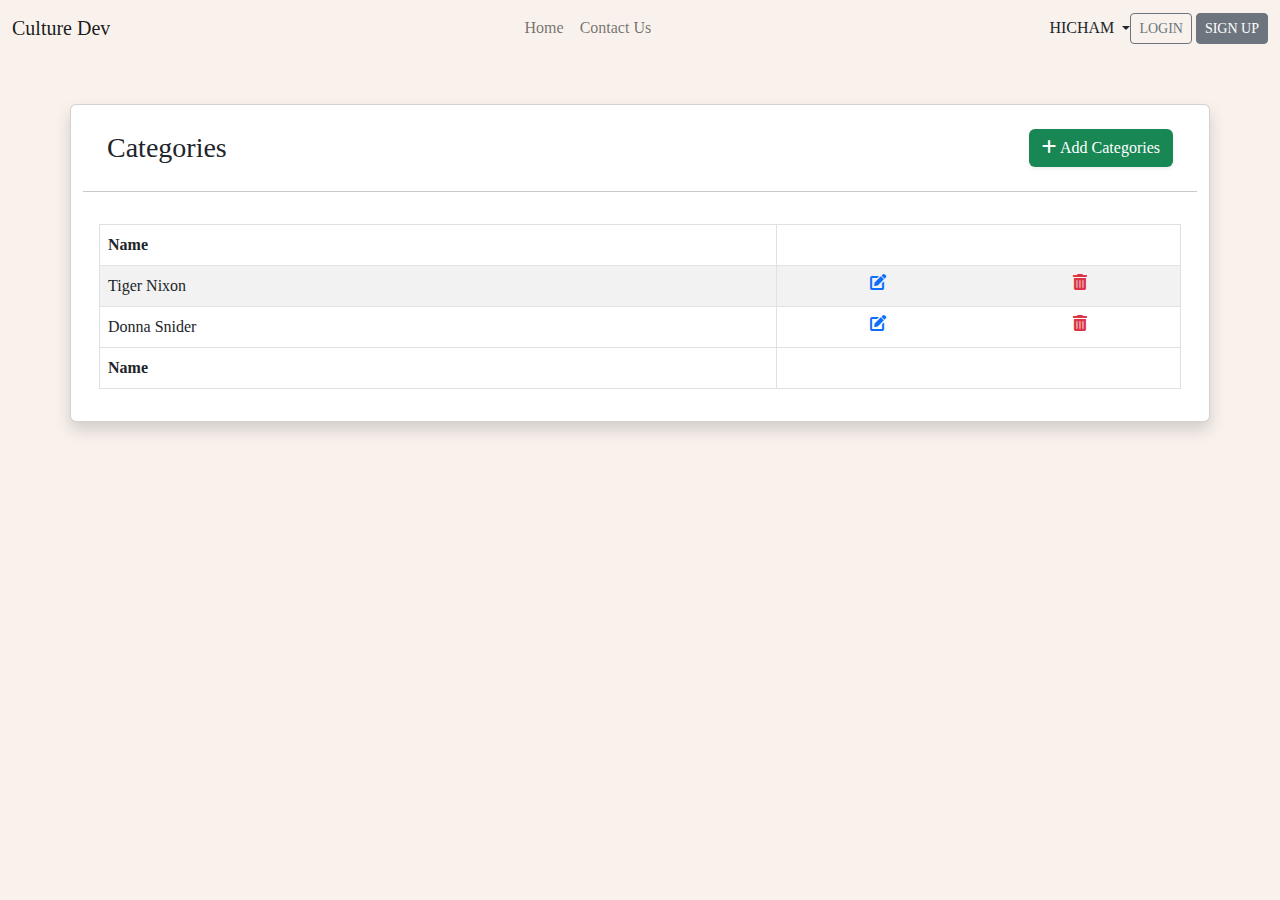
<file: public/dashboard/categorie.html>
<!DOCTYPE html>
<html lang="en">
<head>
    <meta charset="UTF-8">
    <meta name="Auteur" content="Hicham">
    <meta name="Description"
          content="DevCulture.com is a platform that would focus exclusively on articles and posts related to the culture of software development. It would be a community-driven platform where software developers can share their knowledge, experiences, and insights through written content, such as articles and blog posts.">
    <title>DashBoard</title>
    <link href="../assets/css/style.css" rel="stylesheet">
    <link href="../assets/css/bootstrap.min.css" rel="stylesheet">
    <link href="../assets/css/vendor.min.css" rel="stylesheet">

    <link href="https://cdn.datatables.net/1.13.1/css/dataTables.bootstrap5.min.css" rel="stylesheet">
</head>
<body style="background-color: #f8f1ec">
<header class="navbar navbar-expand-lg">
    <div class="container-fluid">
        <a class="navbar-brand" href="../../index.html">Culture Dev</a>
        <button class="navbar-toggler collapsed" type="button" data-bs-toggle="collapse"
                data-bs-target="#navbarSupportedContent" aria-controls="navbarSupportedContent" aria-expanded="false"
                aria-label="Toggle navigation">
            <span class="navbar-toggler-icon"></span>
        </button>
        <div class="navbar-collapse collapse" id="navbarSupportedContent">
            <ul class="navbar-nav ms-auto me-auto mb-2 mb-lg-0">
                <li class="nav-item">
                    <a class="nav-link" href="../../index.html">Home</a>
                </li>
                <li class="nav-item">
                    <a class="nav-link" href="../../index.html">Contact Us</a>
                </li>
            </ul>
            <!--<?php
            if (isset($_SESSION['user'])) {
            $name = $_SESSION['user'][1].' '.$_SESSION['user'][2];
            echo '-->
            <div class="navbar-item navbar-user dropdown">
                <div style="cursor: pointer" class="navbar-link dropdown-toggle d-flex align-items-center"
                     data-bs-toggle="dropdown">
                            <span>
                                <span class="me-1">HICHAM</span>
                                <b class="caret"></b>
                            </span>
                </div>
                <div class="dropdown-menu me-1 dropdown-menu-lg-end">
                    <a href="profile.php" class="dropdown-item">DashBoard</a>
                    <div class="dropdown-divider"></div>
                    <a href="logout.php" class="dropdown-item">Log Out</a>
                </div>
            </div><!--';
        } else {
        echo '-->
            <div>
                <a href="login.html" class="btn btn-outline-secondary btn-sm">LOGIN</a>
                <a href="signup.html" class="btn btn-secondary btn-sm">SIGN UP</a>
            </div>
            <!--';
        }
        ?>-->
        </div>
    </div>
</header>
<main>
    <div class="card shadow my-5 container">
        <div class="d-sm-flex align-items-center justify-content-between m-4 mb-2">
            <h1 class="h3 mb-0">Categories</h1>
            <button class="btn shadow-sm bg-success text-white"><i class="fa-solid fa-plus fa-md"></i>
                Add Categories
            </button>
        </div>
        <hr>
        <div class="card-body">
            <div class="table-responsive fw-w300">
                <table id="example" class="table table-striped table-bordered">
                    <thead>
                    <tr>
                        <th>Name</th>
                        <th></th>
                    </tr>
                    </thead>
                    <tbody>
                    <tr>
                        <td>Tiger Nixon</td>
                        <td>
                            <div class='d-flex justify-content-around'>
                                <i role='button' class='fa-solid fa-pen-to-square text-primary'></i>
                                <i role='button' class='fa-solid fa-trash-can text-danger ms-3'></i>
                            </div>
                        </td>
                    </tr>
                    <tr>
                        <td>Donna Snider</td>
                        <td>
                            <div class='d-flex justify-content-around'>
                                <i role='button' class='fa-solid fa-pen-to-square text-primary'></i>
                                <i role='button' class='fa-solid fa-trash-can text-danger ms-3'></i>
                            </div>
                        </td>
                    </tr>
                    </tbody>
                    <tfoot>
                    <tr>
                        <th>Name</th>
                        <th></th>
                    </tr>
                    </tfoot>
                </table>
            </div>
        </div>
    </div>

</main>
<script src="https://code.jquery.com/jquery-3.5.1.js"></script>
<script src="https://cdn.datatables.net/1.13.1/js/jquery.dataTables.min.js"></script>
<script src="https://cdn.datatables.net/1.13.1/js/dataTables.bootstrap5.min.js"></script>

<script src="../assets/js/popper.min.js"></script>
<script src="../assets/js/bootstrap.min.js"></script>
<script src="../assets/js/script.js"></script>
</body>
</html>
</file>
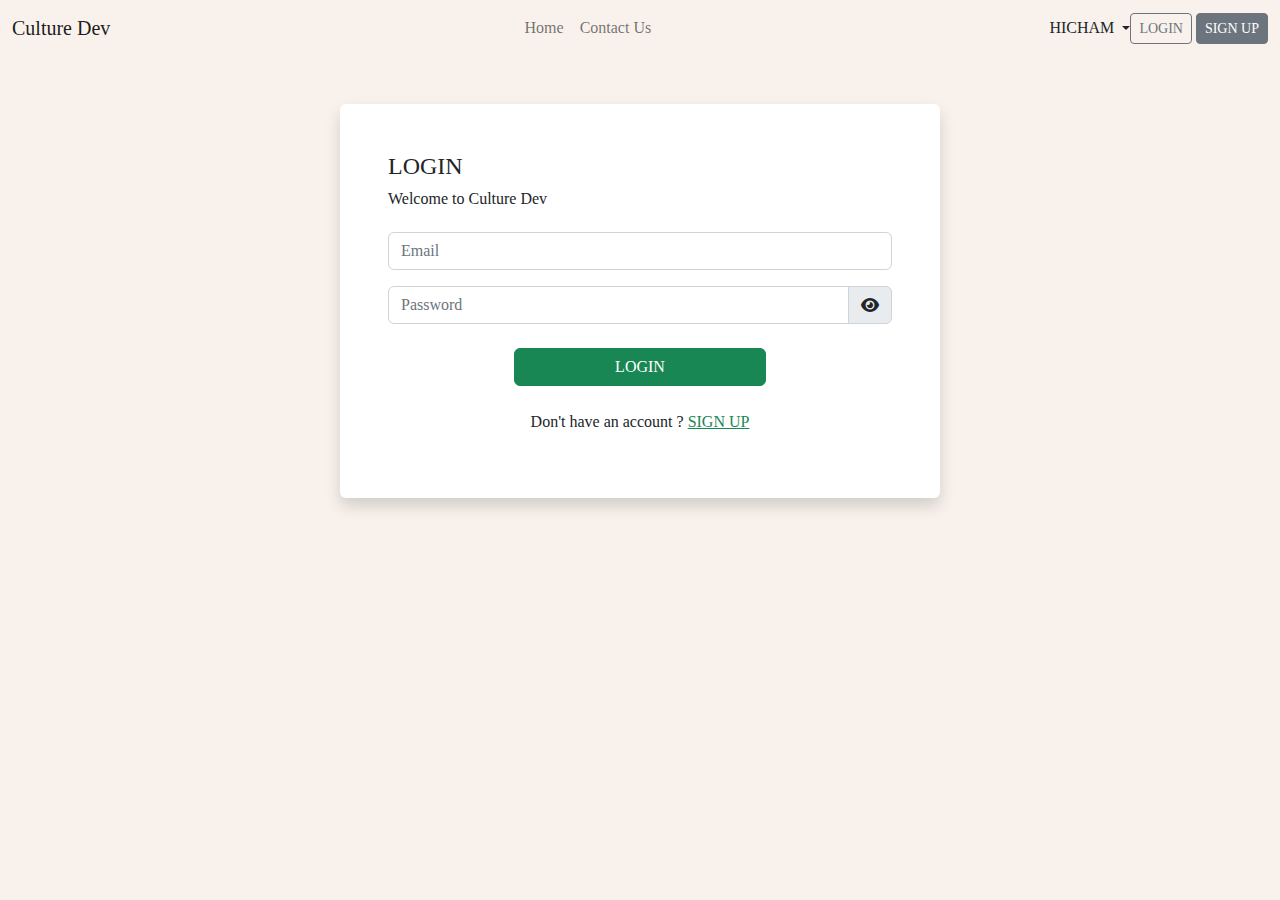
<file: public/pages/login.html>
<!DOCTYPE html>
<html lang="en">
<head>
    <meta charset="UTF-8">
    <meta name="Auteur" content="Hicham">
    <meta name="Description"
          content="DevCulture.com is a platform that would focus exclusively on articles and posts related to the culture of software development. It would be a community-driven platform where software developers can share their knowledge, experiences, and insights through written content, such as articles and blog posts.">
    <title>Login</title>
    <link href="../assets/css/style.css" rel="stylesheet">
    <link href="../assets/css/bootstrap.min.css" rel="stylesheet">
    <link href="../assets/css/vendor.min.css" rel="stylesheet">
</head>
<body style="background-color: #f8f1ec">
<header class="navbar navbar-expand-lg">
    <div class="container-fluid">
        <a class="navbar-brand" href="../../index.html">Culture Dev</a>
        <button class="navbar-toggler collapsed" type="button" data-bs-toggle="collapse"
                data-bs-target="#navbarSupportedContent" aria-controls="navbarSupportedContent" aria-expanded="false"
                aria-label="Toggle navigation">
            <span class="navbar-toggler-icon"></span>
        </button>
        <div class="navbar-collapse collapse" id="navbarSupportedContent">
            <ul class="navbar-nav ms-auto me-auto mb-2 mb-lg-0">
                <li class="nav-item">
                    <a class="nav-link" href="../../index.html">Home</a>
                </li>
                <li class="nav-item">
                    <a class="nav-link" href="../../index.html">Contact Us</a>
                </li>
            </ul>
            <!--<?php
            if (isset($_SESSION['user'])) {
            $name = $_SESSION['user'][1].' '.$_SESSION['user'][2];
            echo '-->
            <div class="navbar-item navbar-user dropdown">
                <div style="cursor: pointer" class="navbar-link dropdown-toggle d-flex align-items-center"
                     data-bs-toggle="dropdown">
                            <span>
                                <span class="me-1">HICHAM</span>
                                <b class="caret"></b>
                            </span>
                </div>
                <div class="dropdown-menu me-1 dropdown-menu-lg-end">
                    <a href="profile.php" class="dropdown-item">DashBoard</a>
                    <div class="dropdown-divider"></div>
                    <a href="logout.php" class="dropdown-item">Log Out</a>
                </div>
            </div><!--';
        } else {
        echo '-->
            <div>
                <a href="login.html" class="btn btn-outline-secondary btn-sm">LOGIN</a>
                <a href="signup.html" class="btn btn-secondary btn-sm">SIGN UP</a>
            </div>
            <!--';
        }
        ?>-->
        </div>
    </div>
</header>
<main>
    <div class="container mt-5 d-flex justify-content-center">
            <div class="p-5 shadow rounded bg-white" style="width: min(100%, 600px)">
                <form action="" method="post" class="text-start">
                    <h4>LOGIN</h4>
                    <h6 class="mb-4">Welcome to Culture Dev</h6>
                    <input type="email" class="form-control mt-3" name="email" placeholder="Email">
                    <div class="input-group mt-3 position-relative">
                        <input id="login-pass" type="password" class="form-control" name="pass" placeholder="Password">
                        <span class="input-group-text" onclick="togglePassword('login-pass')"><i id="iconPassword" class="fa fa-eye"></i></span>
                    </div>
                    <div class="d-flex justify-content-center my-4">
                        <input type="submit" name="login" value="LOGIN" class="btn btn-success w-50"/>
                    </div>
                    <p class="text-center" style="font-weight: 300">
                        Don't have an account ?
                        <a href="signup.html" class="text-success">SIGN UP</a>
                    </p>
                </form>
            </div>
    </div>
</main>

<script src="../assets/js/popper.min.js"></script>
<script src="../assets/js/bootstrap.min.js"></script>
<script src="../assets/js/script.js"></script>
</body>
</html>
</file>
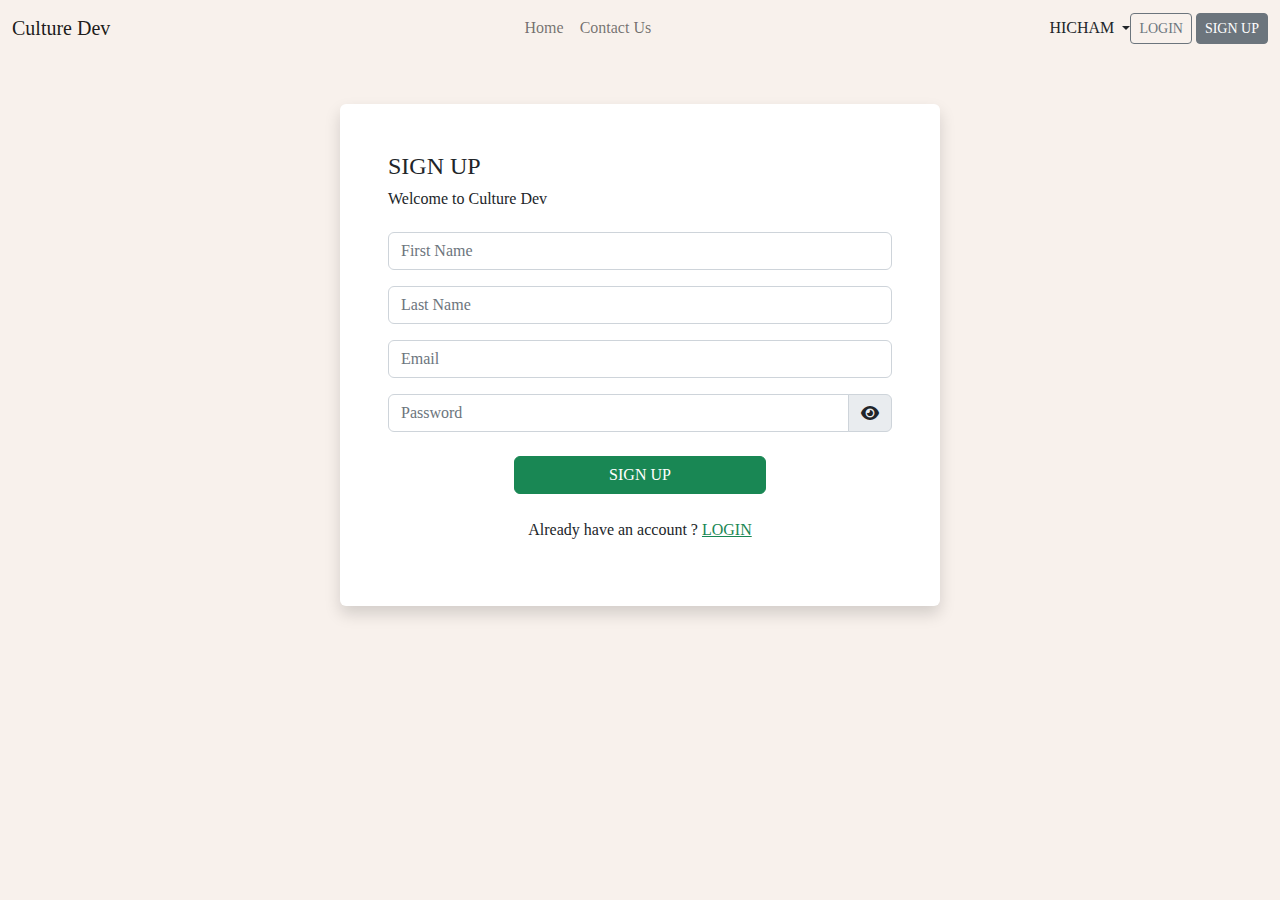
<file: public/pages/signup.html>
<!DOCTYPE html>
<html lang="en">
<head>
    <meta charset="UTF-8">
    <meta name="Auteur" content="Hicham">
    <meta name="Description"
          content="DevCulture.com is a platform that would focus exclusively on articles and posts related to the culture of software development. It would be a community-driven platform where software developers can share their knowledge, experiences, and insights through written content, such as articles and blog posts.">
    <title>Sign up</title>
    <link href="../assets/css/style.css" rel="stylesheet">
    <link href="../assets/css/bootstrap.min.css" rel="stylesheet">
    <link href="../assets/css/vendor.min.css" rel="stylesheet">
</head>
<body style="background-color: #f8f1ec">
<header class="navbar navbar-expand-lg">
    <div class="container-fluid">
        <a class="navbar-brand" href="../../index.php">Culture Dev</a>
        <button class="navbar-toggler collapsed" type="button" data-bs-toggle="collapse"
                data-bs-target="#navbarSupportedContent" aria-controls="navbarSupportedContent" aria-expanded="false"
                aria-label="Toggle navigation">
            <span class="navbar-toggler-icon"></span>
        </button>
        <div class="navbar-collapse collapse" id="navbarSupportedContent">
            <ul class="navbar-nav ms-auto me-auto mb-2 mb-lg-0">
                <li class="nav-item">
                    <a class="nav-link" href="../../index.php">Home</a>
                </li>
                <li class="nav-item">
                    <a class="nav-link" href="../../index.php">Contact Us</a>
                </li>
            </ul>
            <!--<?php
            if (isset($_SESSION['user'])) {
            $name = $_SESSION['user'][1].' '.$_SESSION['user'][2];
            echo '-->
            <div class="navbar-item navbar-user dropdown">
                <div style="cursor: pointer" class="navbar-link dropdown-toggle d-flex align-items-center"
                     data-bs-toggle="dropdown">
                            <span>
                                <span class="me-1">HICHAM</span>
                                <b class="caret"></b>
                            </span>
                </div>
                <div class="dropdown-menu me-1 dropdown-menu-lg-end">
                    <a href="profile.php" class="dropdown-item">DashBoard</a>
                    <div class="dropdown-divider"></div>
                    <a href="logout.php" class="dropdown-item">Log Out</a>
                </div>
            </div><!--';
        } else {
        echo '-->
            <div>
                <a href="login.html" class="btn btn-outline-secondary btn-sm">LOGIN</a>
                <a href="signup.html" class="btn btn-secondary btn-sm">SIGN UP</a>
            </div>
            <!--';
        }
        ?>-->
        </div>
    </div>
</header>
<main>
    <div class="container mt-5 d-flex justify-content-center">
        <div class="p-5 shadow rounded bg-white" style="width: min(100%, 600px)">
            <form action="../../index.php" method="post" class="text-start" >
                <h4>SIGN UP</h4>
                <h6 class="mb-4">Welcome to Culture Dev</h6>
                <input type="text" class="form-control mt-3" placeholder="First Name" name="first_name">
                <input type="text" class="form-control mt-3" placeholder="Last Name" name="last_name">
                <input type="text" class="form-control mt-3" placeholder="Email" name="email">
                <div class="input-group mt-3 position-relative">
                    <input id="signup-pass" type="password" class="form-control" name="pass" placeholder="Password">
                    <span class="input-group-text" onclick="togglePassword('signup-pass')"><i id="iconPassword" class="fa fa-eye"></i></span>
                </div>
                <div class="d-flex justify-content-center my-4">
                    <button name="signup" class="btn btn-success w-50">SIGN UP</button>
                </div>
                <p class="text-center fw-w300">Already have an account ? <a href="login.html" class="text-success">LOGIN</a>
                </p>
            </form>
        </div>
    </div>
</main>

<script src="../assets/js/popper.min.js"></script>
<script src="../assets/js/bootstrap.min.js"></script>
<script src="../assets/js/script.js"></script>
</body>
</html>
</file>
<file: public/assets/css/style.css>
.post-description, .post-title {
  display: -webkit-box;
  -webkit-box-orient: vertical;
  overflow: hidden;
}

::-webkit-scrollbar {
  width: 5px;
}

::-webkit-scrollbar-thumb {
  background: #e5e5e5;
  border-radius: 3px;
}

::-webkit-scrollbar-thumb:hover {
  background: #c7c7c7;
}

* {
  font-family: "Rubik", serif;
  box-sizing: border-box;
}

.post-title {
  -webkit-line-clamp: 2;
}

.post-description {
  -webkit-line-clamp: 4;
}

.fw-w300 {
  font-weight: 300;
}

.bg-header {
  background-color: #dbdbdb;
}

/*# sourceMappingURL=style.css.map */
</file>
